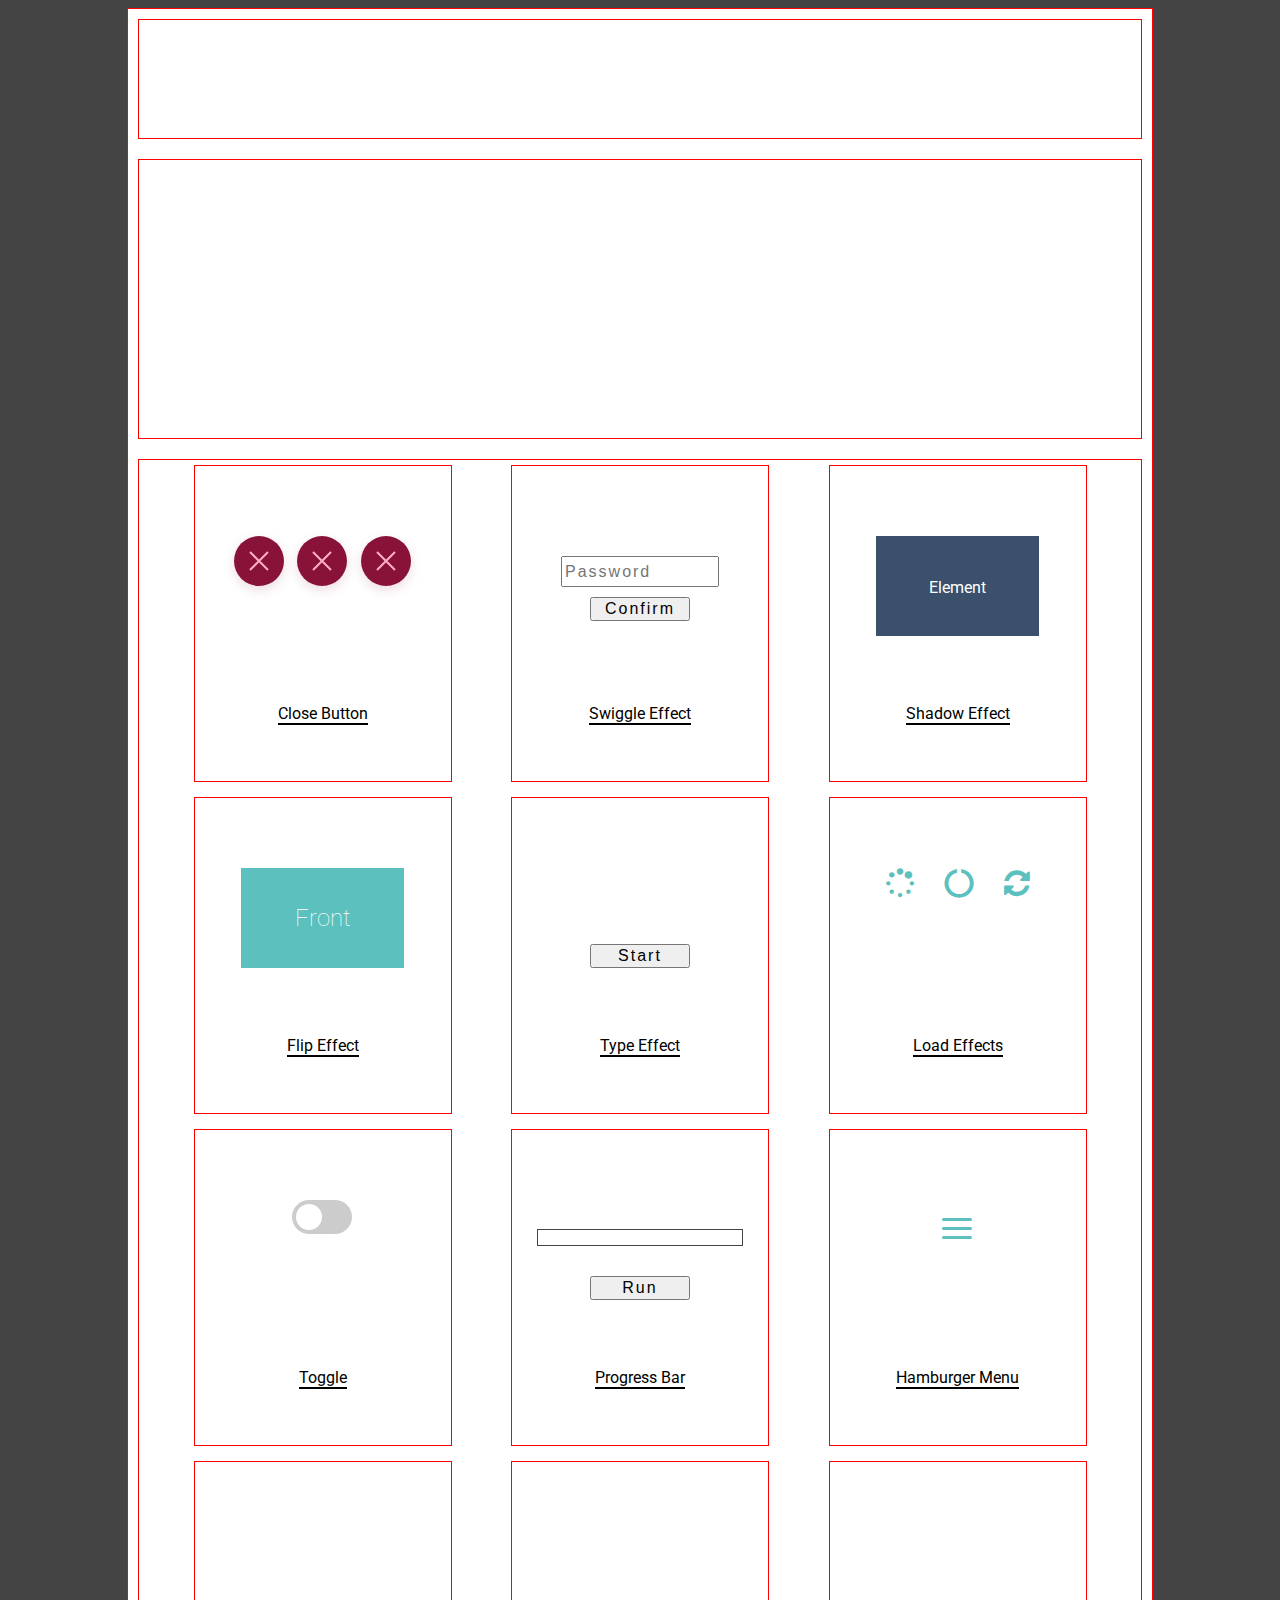
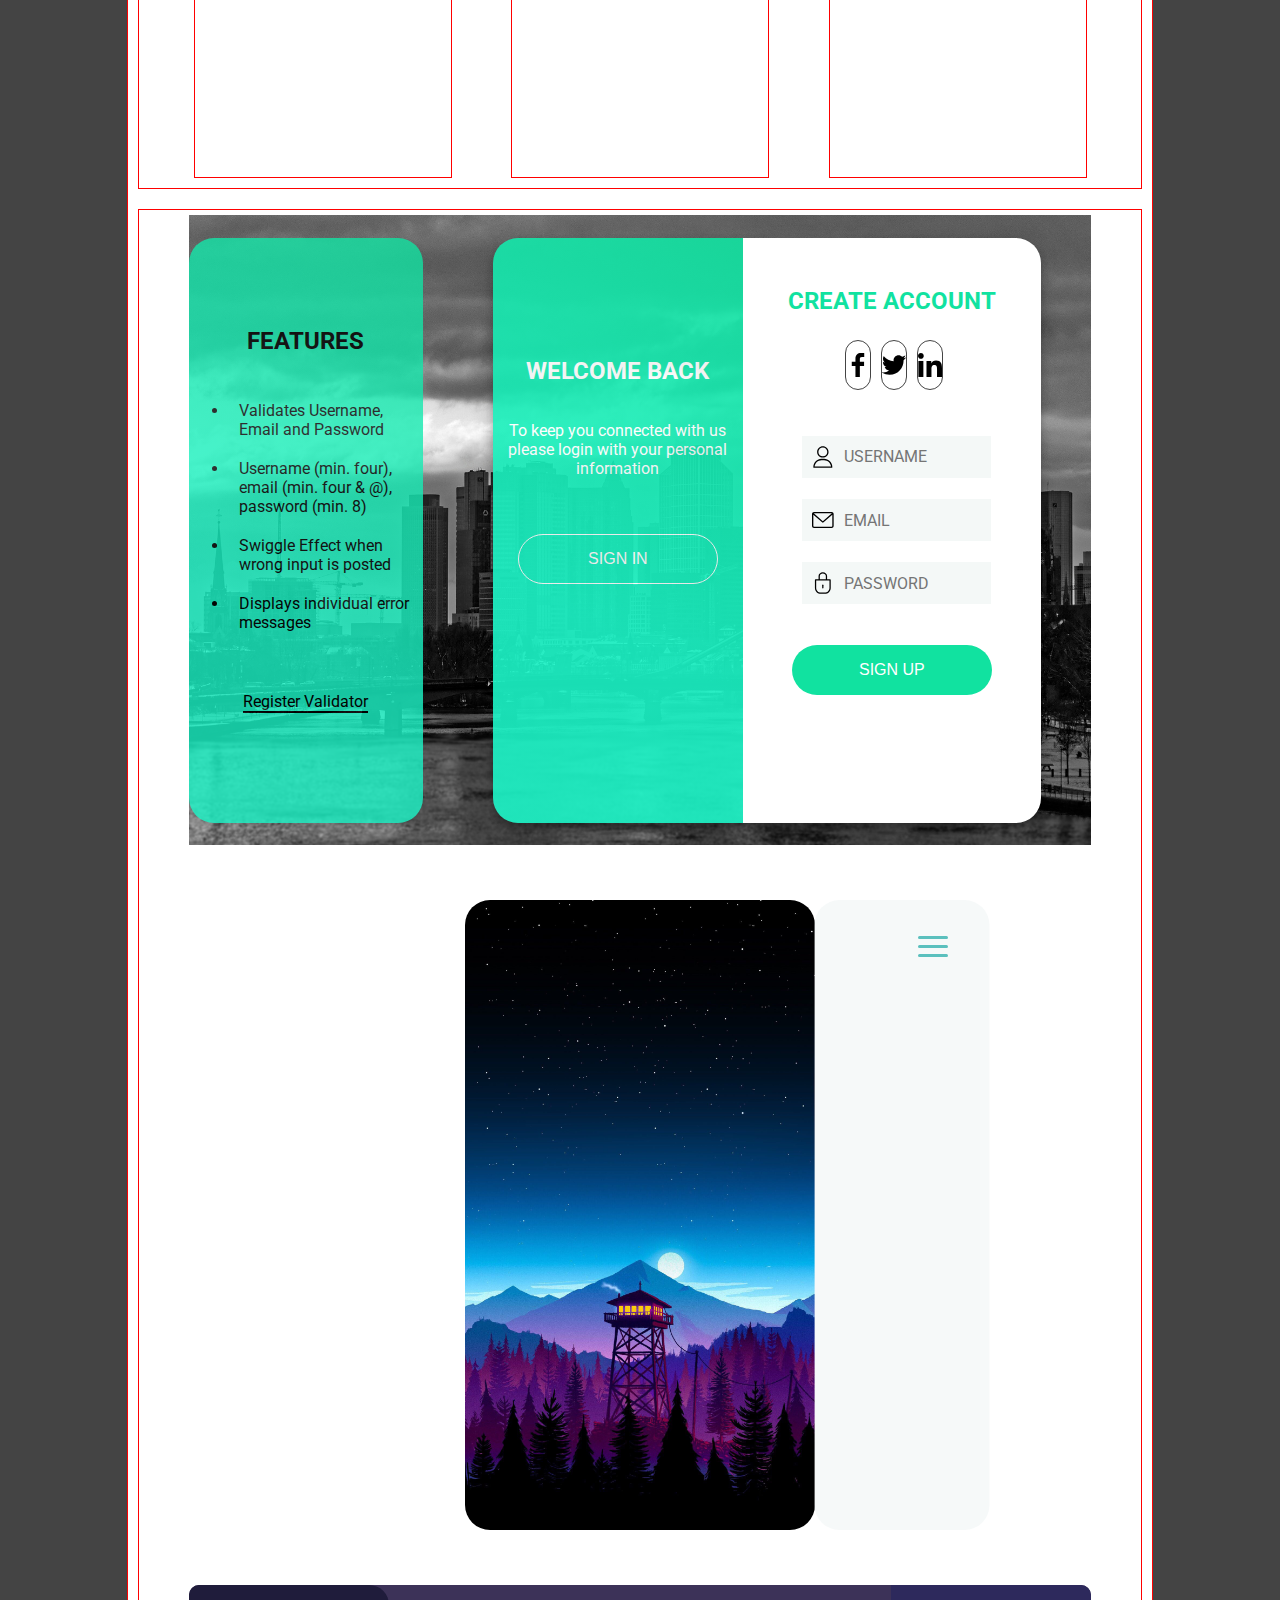
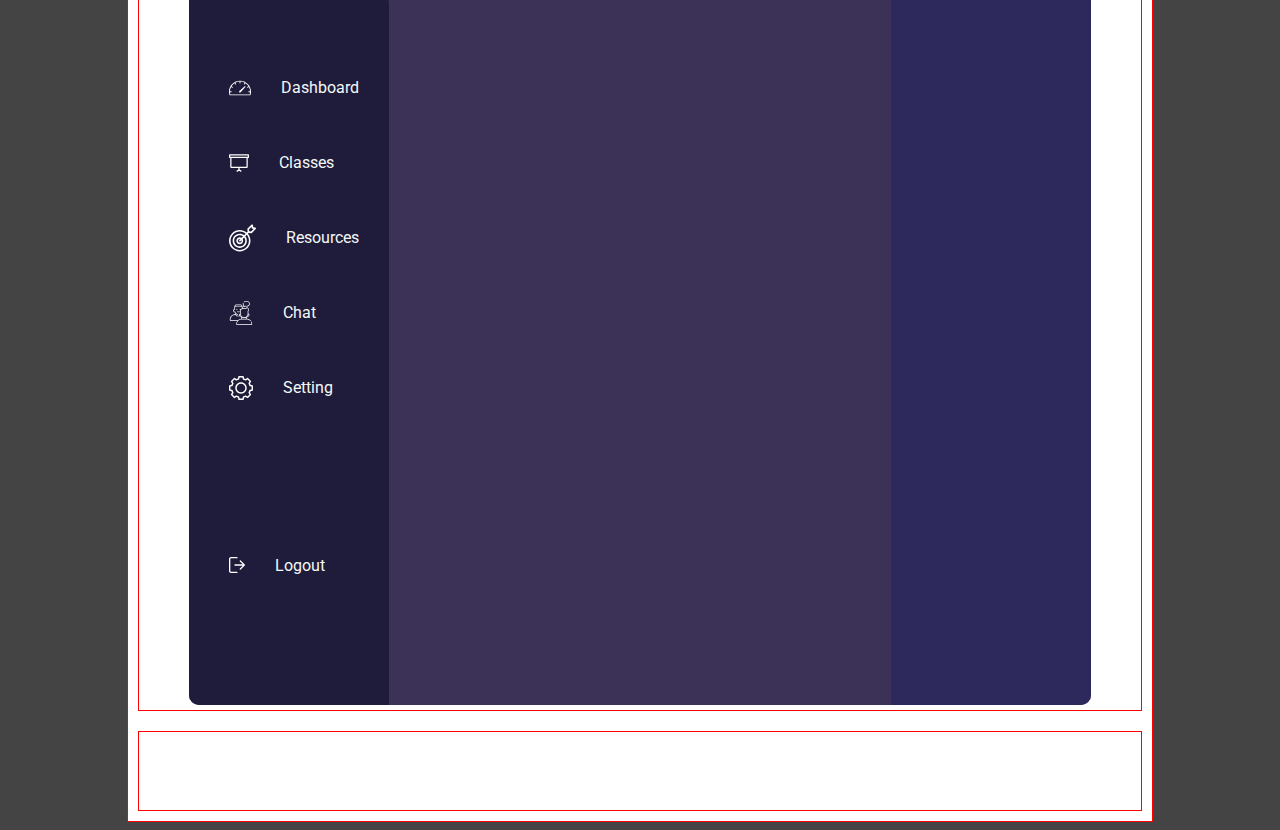
<file: src-css-animations/index.html>
<!DOCTYPE html>
<html lang="en">
<head>
    <meta charset="UTF-8">
    <meta name="viewport" content="width=device-width, initial-scale=1.0">
    <link href="https://fonts.googleapis.com/css2?family=Roboto:wght@400;700&display=swap" rel="stylesheet">
    <link rel="stylesheet" href="https://cdnjs.cloudflare.com/ajax/libs/font-awesome/4.7.0/css/font-awesome.min.css" SameSite = "None && Secure">
    <link rel = "stylesheet" href = "style.css">
    <title>Document</title>
</head>
<body>
    <main class = "main__container">
        <header class = "header__container">
            <nav class = "">
                <ul>

                </ul>
            </nav>
        </header>
        <section class = "teaser__container">

        </section>
        <section class = "css__container">
            <div class = "animation__box">
                <div class = "placeholder__box"></div>
                <div class = "animation">
                    <div class = "close__button">
                        <svg width = "20" height = "20" viewBox = "0 0 20 20" fill = "none" xmlns = "http://www.w3.org/2000/svg">
                            <path d = "M1 1L10 10M19 19L10 10M10 10L19 1M10 10L1 19" stroke = "#FFAEC8" stroke-width = "2" />
                        </svg>
                    </div>
                    <div class = "close__button close__button__linear">
                        <svg width = "20" height = "20" viewBox = "0 0 20 20" fill = "none" xmlns = "http://www.w3.org/2000/svg">
                            <path d = "M1 1L10 10M19 19L10 10M10 10L19 1M10 10L1 19" stroke = "#FFAEC8" stroke-width = "2" />
                        </svg>
                    </div>
                    <div class = "close__button close__button__fast">
                        <svg width = "20" height = "20" viewBox = "0 0 20 20" fill = "none" xmlns = "http://www.w3.org/2000/svg">
                            <path d = "M1 1L10 10M19 19L10 10M10 10L19 1M10 10L1 19" stroke = "#FFAEC8" stroke-width = "2" />
                        </svg>
                    </div>
                </div>
                <div class = "description__box">
                    <p class = "description__heading">Close Button</p>
                </div>
            </div>
            <div class = "animation__box">
                <div class = "placeholder__box"></div>
                <div class = "animation">
                    <div class = "swiggle__wrapper">
                        <input placeholder = "Password" type = "password" id = "input__field" />
                        <button id = "confirm__button">Confirm</button>
                    </div>
                </div>
                <div class = "description__box">
                    <p class = "description__heading">Swiggle Effect</p>
                </div>
            </div>
            <div class = "animation__box">
                <div class = "placeholder__box"></div>
                <div class = "animation">
                    <div class = "shadow__element">
                        <p id = "shadow__text">Element</p>
                    </div>
                </div>
                <div class = "description__box">
                    <p class = "description__heading">Shadow Effect</p>
                </div>
            </div>
            <div class = "animation__box">
                <div class = "placeholder__box"></div>
                <div class = "animation">
                    <div class = "flashcard">
                        <div class = "flashface flashface__front">
                            <span id = "flashface__front__info">Front</span>
                        </div>
                        <div class = "flashface flashface__back">
                            <span id = "flashface__back__info">Back</span>
                        </div>
                    </div>
                </div>
                <div class = "description__box">
                    <p class = "description__heading">Flip Effect</p>
                </div>
            </div>
            <div class = "animation__box">
                <div class = "placeholder__box"></div>
                <div class = "animation">
                    <div class = "type__wrapper">
                        <p id = "type__effect"> </p>
                        <button id = "type__start">Start</button>
                    </div>
                </div>
                <div class = "description__box">
                    <p class = "description__heading">Type Effect</p>
                </div>
            </div>
            <div class = "animation__box">
                <div class = "placeholder__box"></div>
                <div class = "animation">
                    <i class="fa fa-spinner fa-spin" style = "color:#5BC0BE; font-size: 30px;"></i>
                    <i class="fa fa-circle-o-notch fa-spin" style = "color:#5BC0BE; font-size: 30px;"></i>
                    <i class="fa fa-refresh fa-spin" style = "color:#5BC0BE; font-size: 30px;"></i>
                </div>
                <div class = "description__box">
                    <p class = "description__heading">Load Effects</p>
                </div>
            </div>
            <div class = "animation__box">
                <div class = "placeholder__box"></div>
                <div class = "animation">
                    <label class="switch">
                        <input type="checkbox">
                        <span class="slider round"></span>
                    </label>
                </div>
                <div class = "description__box">
                    <p class = "description__heading">Toggle</p>
                </div>
            </div>
            <div class = "animation__box">
                <div class = "placeholder__box"></div>
                <div class = "animation">
                    <div class = "progress__wrapper">
                        <div id = 'progress__bar'>
                            <div id = 'progress'></div>
                        </div>
                        <button id = "progress__button">Run</button>
                    </div>
                </div>
                <div class = "description__box">
                    <p class = "description__heading">Progress Bar</p>
                </div>
            </div>
            <div class = "animation__box">
                <div class = "placeholder__box"></div>
                <div class = "animation">
                    <div class = "hamburger__menu">
                        <div class = "hamburger__part"></div>
                        <div class = "hamburger__part"></div>
                        <div class = "hamburger__part"></div>
                    </div>
                </div>
                <div class = "description__box">
                    <p class = "description__heading">Hamburger Menu</p>
                </div>
            </div>
            <div class = "animation__box">

            </div>
            <div class = "animation__box">
                
            </div>
            <div class = "animation__box">
                
            </div>
        </section>
        <section class = "js__container">
            <div class = "validator__box">
                <div class = "validator__description__box">
                    <div class = "placeholder__box"></div>
                    <h2>FEATURES</h2>
                    <ul class = "description__content">
                        <li>Validates Username, Email and Password</li>
                        <li>Username (min. four), email (min. four & @), password (min. 8)</li>
                        <li>Swiggle Effect when wrong input is posted</li>
                        <li>Displays individual error messages</li>
                    </ul>
                    <div class = "description__box">
                        <p class = "description__heading">Register Validator</p>
                    </div>
                </div>
                <div class = "login__form">
                    <div class = "login__box">
                        <div class = "placeholder__login"></div>
                        <h2 style = "color: #fff">WELCOME BACK</h2>
                        <p id = "text__login">To keep you connected with us please login with your personal information</p>
                        <button id = "loginButton">SIGN IN</button>
                    </div>
                    <div class = "register__box">
                        <div class = "placeholder__register "></div>
                        <h2 style = "color: #11e2a0">CREATE ACCOUNT</h2>
                        <div class = "social__box">
                            <div class = "social__icon__box">
                                <svg version="1.1" id="Capa_1" xmlns="http://www.w3.org/2000/svg" xmlns:xlink="http://www.w3.org/1999/xlink" x="0px" y="0px"
	                            width="24px" height="24px" viewBox="0 0 96.227 96.227" style="enable-background:new 0 0 96.227 96.227;"
	                            xml:space="preserve">
                                    <g>
                                        <path d="M73.099,15.973l-9.058,0.004c-7.102,0-8.477,3.375-8.477,8.328v10.921h16.938l-0.006,17.106H55.564v43.895H37.897V52.332
                                            h-14.77V35.226h14.77V22.612C37.897,7.972,46.84,0,59.9,0L73.1,0.021L73.099,15.973L73.099,15.973z"/>
                                    </g>
                                </svg>
                            </div>
                            <div class = "social__icon__box">
                                <svg version="1.1" id="Capa_1" xmlns="http://www.w3.org/2000/svg" xmlns:xlink="http://www.w3.org/1999/xlink" x="0px" y="0px"
	                            width="24px" height="24px" viewBox="0 0 97.637 97.637" style="enable-background:new 0 0 97.637 97.637;"
	                            xml:space="preserve">
                                    <g>
                                        <path d="M97.523,18.526c-0.14-0.165-0.371-0.221-0.568-0.131c-2.919,1.295-5.99,2.226-9.153,2.776
                                            c3.358-2.526,5.86-6.024,7.143-10.035c0.062-0.192-0.002-0.402-0.159-0.527c-0.158-0.125-0.377-0.141-0.55-0.038
                                            c-3.782,2.243-7.878,3.824-12.18,4.701c-3.812-3.956-9.135-6.219-14.644-6.219c-11.204,0-20.318,9.114-20.318,20.317
                                            c0,1.355,0.131,2.697,0.391,4c-15.518-0.958-30.028-8.408-39.894-20.509c-0.101-0.124-0.254-0.193-0.414-0.177
                                            c-0.159,0.012-0.301,0.102-0.381,0.239c-1.8,3.088-2.751,6.621-2.751,10.215c0,6.229,2.83,12.053,7.649,15.896
                                            c-2.481-0.298-4.904-1.079-7.089-2.292c-0.147-0.083-0.33-0.082-0.477,0.003c-0.147,0.084-0.24,0.24-0.244,0.41l-0.002,0.26
                                            c0,8.946,5.895,16.801,14.282,19.409c-2.209,0.356-4.501,0.332-6.754-0.098c-0.166-0.031-0.34,0.026-0.454,0.154
                                            c-0.113,0.128-0.151,0.307-0.099,0.469c2.515,7.85,9.503,13.355,17.637,14.041c-6.785,4.971-14.805,7.59-23.279,7.59
                                            c-1.561,0-3.133-0.093-4.673-0.274c-0.22-0.025-0.438,0.106-0.514,0.317c-0.076,0.213,0.005,0.451,0.195,0.572
                                            c9.17,5.881,19.773,8.988,30.664,8.988c35.625,0,56.913-28.938,56.913-56.914c0-0.779-0.015-1.554-0.046-2.327
                                            c3.843-2.811,7.142-6.252,9.802-10.235C97.675,18.929,97.662,18.692,97.523,18.526z"/>
                                    </g>
                                </svg>
                            </div>
                            <div class = "social__icon__box">
                                <svg version="1.1" id="Capa_1" xmlns="http://www.w3.org/2000/svg" xmlns:xlink="http://www.w3.org/1999/xlink" x="0px" y="0px"
	                            width="24px" height="24px" viewBox="0 0 93.06 93.06" style="enable-background:new 0 0 93.06 93.06;" xml:space="preserve">
                                    <g>
                                        <g>
                                            <path d="M11.185,0.08C5.004,0.08,0.001,5.092,0,11.259c0,6.173,5.003,11.184,11.186,11.184c6.166,0,11.176-5.011,11.176-11.184
                                                C22.362,5.091,17.351,0.08,11.185,0.08z"/>
                                            <rect x="1.538" y="30.926" width="19.287" height="62.054"/>
                                            <path d="M69.925,29.383c-9.382,0-15.673,5.144-18.248,10.022h-0.258v-8.479H32.921H32.92v62.053h19.27V62.281
                                                c0-8.093,1.541-15.932,11.575-15.932c9.89,0,10.022,9.256,10.022,16.451v30.178H93.06V58.942
                                                C93.06,42.235,89.455,29.383,69.925,29.383z"/>
                                        </g>
                                    </g>
                                </svg>
                            </div>
                        </div>
                        <div class = "form__wrapper">
                            <div class = "input__icon__username">
                                <svg version="1.1" id="Layer_1" xmlns="http://www.w3.org/2000/svg" xmlns:xlink="http://www.w3.org/1999/xlink" x="0px" y="0px"
	                        viewBox="0 0 512 512" style="enable-background:new 0 0 512 512;" xml:space="preserve" width="24" height="24">
                                <g>
                                    <g>
                                        <path d="M256,0c-74.439,0-135,60.561-135,135s60.561,135,135,135s135-60.561,135-135S330.439,0,256,0z M256,240
                                            c-57.897,0-105-47.103-105-105c0-57.897,47.103-105,105-105c57.897,0,105,47.103,105,105C361,192.897,313.897,240,256,240z"/>
                                    </g>
                                </g>
                                <g>
                                    <g>
                                        <path d="M423.966,358.195C387.006,320.667,338.009,300,286,300h-60c-52.008,0-101.006,20.667-137.966,58.195
                                            C51.255,395.539,31,444.833,31,497c0,8.284,6.716,15,15,15h420c8.284,0,15-6.716,15-15
                                            C481,444.833,460.745,395.539,423.966,358.195z M61.66,482c7.515-85.086,78.351-152,164.34-152h60
                                            c85.989,0,156.825,66.914,164.34,152H61.66z"/>
                                    </g>
                                </g>
                            </svg>
                            <input class = "input__style" type = "text" id = "username" placeholder = "USERNAME">
                            </div>
                            <p class = "errormessage" id = "errormessage__username"></p>
                            <div class = "input__icon__email">
                                <svg id="Capa_1" enable-background="new 0 0 479.058 479.058" height="24" viewBox="0 0 479.058 479.058" width="24" xmlns="http://www.w3.org/2000/svg"><path d="m434.146 59.882h-389.234c-24.766 0-44.912 20.146-44.912 44.912v269.47c0 24.766 20.146 44.912 44.912 44.912h389.234c24.766 0 44.912-20.146 44.912-44.912v-269.47c0-24.766-20.146-44.912-44.912-44.912zm0 29.941c2.034 0 3.969.422 5.738 1.159l-200.355 173.649-200.356-173.649c1.769-.736 3.704-1.159 5.738-1.159zm0 299.411h-389.234c-8.26 0-14.971-6.71-14.971-14.971v-251.648l199.778 173.141c2.822 2.441 6.316 3.655 9.81 3.655s6.988-1.213 9.81-3.655l199.778-173.141v251.649c-.001 8.26-6.711 14.97-14.971 14.97z"/></svg>
                                <input class = "input__style" type = "text" id = "email" placeholder="EMAIL"> 
                            </div>
                            <p class = "errormessage" id = "errormessage__email"></p>
                            <div class = "input__icon__password">
                                <svg height="24" viewBox="-69 0 512 512" width="24" xmlns="http://www.w3.org/2000/svg"><path d="m186.914062 384.335938c8.285157 0 15-6.71875 15-15v-62.136719c0-8.285157-6.714843-15-15-15-8.28125 0-15 6.714843-15 15v62.136719c0 8.28125 6.71875 15 15 15zm0 0"/><path d="m358.828125 164.53125h-70.992187v-73.070312c0-50.433594-45.273438-91.460938-100.921876-91.460938-55.644531 0-100.917968 41.027344-100.917968 91.460938v73.070312h-70.996094c-8.285156 0-15 6.71875-15 15v191.832031c0 77.546875 63.089844 140.636719 140.636719 140.636719h92.558593c77.546876 0 140.636719-63.089844 140.636719-140.636719v-191.832031c-.003906-8.28125-6.71875-15-15.003906-15zm-242.832031-73.070312c0-33.890626 31.8125-61.460938 70.917968-61.460938 39.105469 0 70.921876 27.570312 70.921876 61.460938v73.070312h-141.839844zm227.832031 279.902343c0 61.003907-49.628906 110.636719-110.636719 110.636719h-92.554687c-61.003907 0-110.636719-49.632812-110.636719-110.636719v-176.832031h313.828125zm0 0"/></svg>
                                <input class = "input__style" type = "password" id = "password" placeholder="PASSWORD">
                            </div>
                            <p class = "errormessage" id = "errormessage__password"></p>    
                        </div>
                        <button id = "registerButton">
                            SIGN UP
                        </button>
                    </div>
                </div>
            </div>
            <div class = "javascript__box">
                <div class = "mobile__container">
                    <div class = "hamburger__mobile__menu">
                        <div class = "hamburger__part"></div>
                        <div class = "hamburger__part"></div>
                        <div class = "hamburger__part"></div>
                    </div>
                    <nav class = "navigation">
                        <ul class = "navlinks">
                            <li>Home</li>
                            <li>Explore</li>
                            <li>Category</li>
                            <li>Category</li>
                            <li>More</li>
                            <li>About</li>
                        </ul>
                    </nav>
                </div>
            </div>
            <div class = "javascript__box">
                <div class = "pagetabs__container">
                    <nav class = "nav__sidebar">
                        <ul class = "nav__list">
                            <div class = "list__wrapper">
                                <svg version="1.1" id="dashboard__svg" xmlns="http://www.w3.org/2000/svg" xmlns:xlink="http://www.w3.org/1999/xlink" width="64" height="64"
                                viewBox="0 0 512 512" style="enable-background:new 0 0 512 512;" xml:space="preserve" fill = "#fff">
                                    <g>
                                        <g>
                                            <g>
                                                <path d="M366.292,215.99L241.417,325.781c-0.167,0.146-0.333,0.292-0.479,0.448c-4.042,4.021-6.271,9.385-6.271,15.104
                                                    c0,11.76,9.563,21.333,21.333,21.333c5.667,0,11.021-2.208,15.563-6.75l109.792-124.875c3.708-4.219,3.5-10.604-0.479-14.583
                                                    C376.896,212.49,370.542,212.281,366.292,215.99z"/>
                                                <path d="M256,85.333c-141.167,0-256,114.844-256,256c0,26.479,4.104,52.688,12.167,77.917c1.417,4.417,5.521,7.417,10.167,7.417
                                                    h467.333c4.646,0,8.75-3,10.167-7.417C507.896,394.021,512,367.813,512,341.333C512,200.177,397.167,85.333,256,85.333z
                                                        M458.667,352h31.26c-0.824,18.04-3.237,35.947-8.177,53.333H30.25c-4.94-17.387-7.353-35.293-8.177-53.333h31.26
                                                    C59.229,352,64,347.229,64,341.333c0-5.896-4.771-10.667-10.667-10.667h-31.46c1.581-34.919,10.68-67.865,25.948-97.208
                                                    l27.324,15.781c1.688,0.969,3.521,1.427,5.333,1.427c3.667,0,7.271-1.906,9.229-5.333c2.958-5.104,1.208-11.625-3.896-14.573
                                                    l-27.263-15.746c18.323-28.539,42.602-52.816,71.142-71.138l15.746,27.28c1.958,3.417,5.563,5.333,9.229,5.333
                                                    c1.813,0,3.646-0.458,5.333-1.427c5.104-2.948,6.854-9.469,3.896-14.573l-15.777-27.332c29.345-15.27,62.293-24.37,97.215-25.951
                                                    v31.46c0,5.896,4.771,10.667,10.667,10.667s10.667-4.771,10.667-10.667v-31.46c34.922,1.581,67.87,10.681,97.215,25.951
                                                    l-15.777,27.332c-2.958,5.104-1.208,11.625,3.896,14.573c1.688,0.969,3.521,1.427,5.333,1.427c3.667,0,7.271-1.917,9.229-5.333
                                                    l15.746-27.28c28.54,18.322,52.819,42.599,71.142,71.138l-27.263,15.746c-5.104,2.948-6.854,9.469-3.896,14.573
                                                    c1.958,3.427,5.563,5.333,9.229,5.333c1.812,0,3.646-0.458,5.333-1.427l27.324-15.781c15.268,29.344,24.367,62.289,25.948,97.208
                                                    h-31.46c-5.896,0-10.667,4.771-10.667,10.667C448,347.229,452.771,352,458.667,352z"/>
                                            </g>
                                        </g>
                                    </g>
                                </svg>
                                <li id = "dashboard">Dashboard</li>
                            </div>
                            <div class = "list__wrapper">
                                <svg version="1.1" id="classes_svg" xmlns="http://www.w3.org/2000/svg" xmlns:xlink="http://www.w3.org/1999/xlink" width="20" height="20"
                                    viewBox="0 0 512 512" style="enable-background:new 0 0 512 512;" xml:space="preserve" fill="#fff">
                                <g>
                                    <g>
                                        <path d="M496,32H16C7.168,32,0,39.136,0,48v64c0,8.832,7.168,16,16,16h16v224c0,17.632,14.368,32,32,32h176v39.424l-40.864,27.264
                                            c-7.36,4.896-9.344,14.816-4.448,22.176c4.864,7.328,14.784,9.312,22.176,4.448L256,451.232l39.136,26.08
                                            c2.72,1.792,5.792,2.688,8.864,2.688c5.184,0,10.24-2.496,13.344-7.136c4.896-7.36,2.912-17.28-4.448-22.176L272,423.424V384h176
                                            c17.632,0,32-14.368,32-32V128h16c8.832,0,16-7.168,16-16V48C512,39.136,504.832,32,496,32z M448,352H64V128h384V352z M480,96H32
                                            V64h448V96z"/>
                                    </g>
                                </g>
                                </svg>
                                <li id = "classes">Classes</li>
                            </div>
                            <div class = "list__wrapper">
                                <svg id = "resources__svg" height="64" fill = "#fff" viewBox="0 0 512 512.00036" width="64" xmlns="http://www.w3.org/2000/svg"><path d="m511 68.359375c-2.246094-6.449219-7.855469-10.945313-14.644531-11.730469l-36.746094-4.238281-4.242187-36.742187c-.78125-6.789063-5.273438-12.402344-11.726563-14.648438-6.449219-2.25-13.457031-.644531-18.289063 4.1875l-72.636718 72.636719c-3.832032 3.832031-5.675782 9.117187-5.054688 14.503906l5.253906 45.539063-16.179687 16.183593c-79.957031-69.058593-201.277344-65.652343-277.152344 10.222657-79.441406 79.441406-79.441406 208.703124 0 288.144531 79.441407 79.441406 208.703125 79.441406 288.144531 0 75.875-75.875 79.28125-197.195313 10.222657-277.148438l16.183593-16.183593 45.539063 5.253906c5.382813.621094 10.671875-1.21875 14.503906-5.054688l72.636719-72.636718c4.832031-4.832032 6.433594-11.839844 4.1875-18.289063zm-184.492188 362.84375c-67.742187 67.742187-177.96875 67.742187-245.710937 0-67.742187-67.746094-67.742187-177.96875 0-245.714844 64.171875-64.167969 166.460937-67.550781 234.652344-10.152343l-27.433594 27.433593c-53.011719-42.421875-130.8125-39.078125-179.914063 10.023438-52.6875 52.6875-52.6875 138.417969 0 191.105469s138.417969 52.6875 191.105469 0c49.101563-49.101563 52.445313-126.902344 10.023438-179.914063l27.433593-27.433594c57.398438 68.191407 54.015626 170.480469-10.15625 234.652344zm-130.777343-114.933594c5.859375 5.859375 15.359375 5.859375 21.21875 0l19.945312-19.949219c4.476563 12.464844 1.730469 26.960938-8.238281 36.929688-13.757812 13.761719-36.148438 13.761719-49.90625 0-13.761719-13.757812-13.761719-36.144531 0-49.90625 9.964844-9.96875 24.464844-12.714844 36.925781-8.238281l-19.945312 19.949219c-5.859375 5.855468-5.859375 15.355468 0 21.214843zm42.300781-63.519531c-25.167969-15.554688-58.691406-12.429688-80.5 9.378906-25.457031 25.457032-25.457031 66.882813 0 92.339844s66.882812 25.460938 92.339844 0c21.808594-21.808594 24.933594-55.332031 9.378906-80.5l28.59375-28.597656c30.816406 41.148437 27.535156 99.921875-9.855469 137.3125-40.988281 40.988281-107.683593 40.988281-148.671875 0-40.988281-40.988282-40.988281-107.683594 0-148.671875 37.386719-37.390625 96.164063-40.675781 137.308594-9.855469zm179.148438-118.902344-34.988282-4.039062-4.039062-34.988282 50.339844-50.339843 2.539062 21.980469c.882812 7.652343 6.84375 13.621093 14.507812 14.511718l21.980469 2.535156zm0 0"/></svg>
                                <li id = "resources">Resources</li>
                            </div>
                            <div class = "list__wrapper">
                                <svg id="chat__svg" fill = "#fff" enable-background="new 0 0 512 512" height="24" viewBox="0 0 512 512" width="24" xmlns="http://www.w3.org/2000/svg"><path d="m483.472 442.814c-1.794-3.728-6.273-5.295-9.998-3.499-3.727 1.794-5.294 6.27-3.499 9.997 6.499 13.498 9.795 28.001 9.795 43.106v2.548c0 1.133-.922 2.054-2.054 2.054h-306.656c-1.133 0-2.054-.921-2.054-2.054v-2.548c0-54.867 44.637-99.505 99.505-99.505h111.755c27.689 0 53.404 11.099 72.407 31.253 2.839 3.01 7.579 3.149 10.588.311s3.149-7.578.311-10.588c-20.43-21.666-47.602-34.232-77.069-35.788v-37.649c2.462-2.356 4.8-4.84 6.969-7.472 2.654 1.312 5.612 2.113 8.873 2.353.537.039 1.074.059 1.61.059 8.166 0 16.118-4.571 22.551-13.011 5.701-7.481 9.505-17.362 10.172-26.431 1.198-16.261-7.949-28.067-23.658-31.272v-38.155c0-5.893 1.439-11.942 4.163-17.493 3.546-7.228 5.344-14.995 5.344-23.087.001-24.196-16.323-45.152-39.697-50.961-4.593-1.14-9.43 1.118-11.497 5.381-4.723 9.758-14.384 15.819-25.213 15.819h-55.463c-.176 0-.348.012-.524.013v-29.975c0-35.659-29.011-64.67-64.67-64.67h-47.089c-35.659 0-64.67 29.011-64.67 64.67v44.263c-16.396 2.862-26.005 14.845-24.779 31.489 1.343 18.238 14.316 37.632 30.457 39.322 4.411 11.705 11.184 22.148 19.719 30.804v10.41h-10.986c-61.131 0-110.864 49.733-110.864 110.864v16.438c0 9.215 7.496 16.711 16.711 16.711h140.983c-13.171 18.646-20.919 41.383-20.919 65.896v2.548c0 9.393 7.641 17.034 17.034 17.034h306.655c9.393 0 17.034-7.641 17.034-17.034v-2.548c0-17.372-3.794-34.062-11.277-49.603zm-249.288-129.513c-3.952-5.186-6.691-12.255-7.147-18.451-.59-8.011 2.73-13.062 9.871-15.077.205 14.561 4.049 28.254 10.678 40.207-.679.21-1.42.352-2.255.414-3.401.242-7.57-2.401-11.147-7.093zm137.338 64.632h-94.268v-26.689c13.161 8.238 28.697 13.02 45.336 13.02h4.716c16.166 0 31.298-4.503 44.216-12.314zm50.217-83.083c-.456 6.195-3.195 13.265-7.147 18.45-3.575 4.691-7.754 7.344-11.147 7.092-.467-.034-.881-.097-1.273-.171 6.656-11.911 10.543-25.561 10.808-40.086 6.365 2.217 9.317 7.137 8.759 14.715zm-75.618-123.689c14.954 0 28.923-7.951 36.667-20.564 14.75 5.266 24.761 19.308 24.76 35.345 0 5.785-1.282 11.333-3.813 16.489-3.726 7.593-5.695 15.924-5.695 24.092v52.029c0 39.002-31.73 70.733-70.733 70.733h-4.716c-39.003 0-70.733-31.731-70.733-70.733v-68.589c0-21.394 17.406-38.801 38.8-38.802zm-167.746-94.631h47.089c20.962 0 38.92 13.054 46.208 31.454-6.456-4.258-14.178-6.745-22.473-6.745h-94.559c-8.295 0-16.017 2.487-22.473 6.745 7.288-18.401 25.246-31.454 46.208-31.454zm5.892 220.035c.503.102 1.005.152 1.499.152 3.488 0 6.61-2.449 7.332-6 .824-4.054-1.794-8.008-5.848-8.832-26.342-5.354-47.571-24.68-55.401-50.435-1.105-3.635-4.757-5.865-8.497-5.192-.435.079-.826.13-1.194.157-7.772.599-17.355-12.796-18.294-25.543-.722-9.804 4.404-15.179 15.233-15.977.528-.039 1.045-.04 1.58-.003 2.068.147 4.109-.58 5.627-1.996 1.518-1.417 2.38-3.399 2.38-5.476v-11.177-24.071c0-14.312 11.644-25.955 25.955-25.955h94.558c14.312 0 25.955 11.644 25.955 25.955v16.296c-10.937 3.3-20.41 9.993-27.199 18.854.004-.127.019-.251.019-.379 0-6.115-4.957-11.073-11.073-11.073-6.115 0-11.073 4.957-11.073 11.073 0 6.115 4.957 11.073 11.073 11.073 1.913 0 3.713-.485 5.283-1.34-3.4 7.05-5.307 14.95-5.307 23.286v54.507c-16.393 2.864-26.005 14.838-24.78 31.481.394 5.347 1.884 10.973 4.204 16.226h-38.083c-13.309 0-24.138-10.828-24.138-24.138v-3.762c9.064 5.843 19.259 10.068 30.189 12.289zm1.941 114.977h-152.246c-.954 0-1.731-.777-1.731-1.731v-16.438c0-52.871 43.013-95.884 95.884-95.884h12.147c4.239 17.018 19.646 29.668 37.957 29.668h45.993c.736 0 1.477-.029 2.216-.07 5.561 5.413 11.908 8.305 18.392 8.305.536 0 1.073-.02 1.611-.059 3.568-.263 6.819-1.196 9.676-2.758 1.936 2.377 3.992 4.652 6.167 6.808v38.722c-29.16 1.573-55.454 14.107-74.824 33.548-.405-.068-.818-.111-1.242-.111z"/><circle cx="166.937" cy="176.944" r="11.073"/><path d="m226.229 229.635c2.42-3.355 1.66-8.037-1.695-10.456-3.356-2.42-8.037-1.661-10.456 1.695-2.816 3.905-7.361 6.237-12.159 6.237s-9.343-2.331-12.158-6.237c-2.419-3.356-7.099-4.114-10.456-1.696-3.356 2.419-4.115 7.1-1.696 10.456 5.623 7.8 14.711 12.457 24.31 12.457 9.599.001 18.686-4.655 24.31-12.456z"/><path d="m303.65 120.286c-.596 3.981 1.08 7.891 4.373 10.205 1.823 1.28 3.936 1.929 6.062 1.929 1.716 0 3.438-.423 5.02-1.276l25.167-13.576c7.722 1.609 16.207 2.424 25.272 2.424 21.362 0 39.424-4.596 52.232-13.291 15.162-10.292 23.176-26.313 23.176-46.328 0-37.804-28.19-60.373-75.409-60.373-19.643 0-36.693 4.069-49.309 11.767-3.531 2.154-4.647 6.764-2.493 10.295 2.155 3.532 6.764 4.647 10.295 2.493 10.266-6.264 24.619-9.574 41.507-9.574 22.568 0 60.429 5.897 60.429 45.391 0 38.84-37.861 44.639-60.429 44.639-9.014 0-17.298-.891-24.62-2.647-1.793-.431-3.682-.183-5.303.691l-19.845 10.706 2.621-17.471c.356-2.376-.449-4.778-2.164-6.46-7.377-7.23-11.117-17.141-11.117-29.458 0-4.481.495-8.7 1.472-12.54 1.019-4.009-1.403-8.085-5.413-9.105-4.003-1.02-8.086 1.403-9.105 5.413-1.283 5.046-1.934 10.508-1.934 16.233 0 14.99 4.339 27.517 12.907 37.298z"/></svg>
                                <li id = "chat">Chat</li>
                            </div>
                            <div class = "list__wrapper">
                                <svg id = "settings__svg" height="24" fill = "#fff" viewBox="0 0 512 512" width="24" xmlns="http://www.w3.org/2000/svg"><path d="m256 133.609375c-67.484375 0-122.390625 54.90625-122.390625 122.390625s54.90625 122.390625 122.390625 122.390625 122.390625-54.90625 122.390625-122.390625-54.90625-122.390625-122.390625-122.390625zm0 214.183594c-50.613281 0-91.792969-41.179688-91.792969-91.792969s41.179688-91.792969 91.792969-91.792969 91.792969 41.179688 91.792969 91.792969-41.179688 91.792969-91.792969 91.792969zm0 0"/><path d="m499.953125 197.703125-39.351563-8.554687c-3.421874-10.476563-7.660156-20.695313-12.664062-30.539063l21.785156-33.886719c3.890625-6.054687 3.035156-14.003906-2.050781-19.089844l-61.304687-61.304687c-5.085938-5.085937-13.035157-5.941406-19.089844-2.050781l-33.886719 21.785156c-9.84375-5.003906-20.0625-9.242188-30.539063-12.664062l-8.554687-39.351563c-1.527344-7.03125-7.753906-12.046875-14.949219-12.046875h-86.695312c-7.195313 0-13.421875 5.015625-14.949219 12.046875l-8.554687 39.351563c-10.476563 3.421874-20.695313 7.660156-30.539063 12.664062l-33.886719-21.785156c-6.054687-3.890625-14.003906-3.035156-19.089844 2.050781l-61.304687 61.304687c-5.085937 5.085938-5.941406 13.035157-2.050781 19.089844l21.785156 33.886719c-5.003906 9.84375-9.242188 20.0625-12.664062 30.539063l-39.351563 8.554687c-7.03125 1.53125-12.046875 7.753906-12.046875 14.949219v86.695312c0 7.195313 5.015625 13.417969 12.046875 14.949219l39.351563 8.554687c3.421874 10.476563 7.660156 20.695313 12.664062 30.539063l-21.785156 33.886719c-3.890625 6.054687-3.035156 14.003906 2.050781 19.089844l61.304687 61.304687c5.085938 5.085937 13.035157 5.941406 19.089844 2.050781l33.886719-21.785156c9.84375 5.003906 20.0625 9.242188 30.539063 12.664062l8.554687 39.351563c1.527344 7.03125 7.753906 12.046875 14.949219 12.046875h86.695312c7.195313 0 13.421875-5.015625 14.949219-12.046875l8.554687-39.351563c10.476563-3.421874 20.695313-7.660156 30.539063-12.664062l33.886719 21.785156c6.054687 3.890625 14.003906 3.039063 19.089844-2.050781l61.304687-61.304687c5.085937-5.085938 5.941406-13.035157 2.050781-19.089844l-21.785156-33.886719c5.003906-9.84375 9.242188-20.0625 12.664062-30.539063l39.351563-8.554687c7.03125-1.53125 12.046875-7.753906 12.046875-14.949219v-86.695312c0-7.195313-5.015625-13.417969-12.046875-14.949219zm-18.550781 89.3125-36.082032 7.84375c-5.542968 1.207031-9.964843 5.378906-11.488281 10.839844-3.964843 14.222656-9.667969 27.976562-16.949219 40.878906-2.789062 4.941406-2.617187 11.019531.453126 15.792969l19.980468 31.078125-43.863281 43.867187-31.082031-19.980468c-4.773438-3.070313-10.851563-3.242188-15.789063-.453126-12.90625 7.28125-26.660156 12.984376-40.882812 16.949219-5.460938 1.523438-9.632813 5.945313-10.839844 11.488281l-7.84375 36.082032h-62.03125l-7.84375-36.082032c-1.207031-5.542968-5.378906-9.964843-10.839844-11.488281-14.222656-3.964843-27.976562-9.667969-40.878906-16.949219-4.941406-2.789062-11.019531-2.613281-15.792969.453126l-31.078125 19.980468-43.863281-43.867187 19.976562-31.078125c3.070313-4.773438 3.246094-10.851563.457032-15.792969-7.28125-12.902344-12.984375-26.65625-16.953125-40.878906-1.523438-5.460938-5.941407-9.632813-11.484375-10.839844l-36.085938-7.84375v-62.03125l36.082032-7.84375c5.542968-1.207031 9.964843-5.378906 11.488281-10.839844 3.964843-14.222656 9.667969-27.976562 16.949219-40.878906 2.789062-4.941406 2.617187-11.019531-.453126-15.792969l-19.980468-31.078125 43.863281-43.867187 31.082031 19.980468c4.773438 3.070313 10.851563 3.242188 15.789063.453126 12.90625-7.28125 26.660156-12.984376 40.882812-16.949219 5.460938-1.523438 9.632813-5.945313 10.839844-11.488281l7.84375-36.082032h62.03125l7.84375 36.082032c1.207031 5.542968 5.378906 9.964843 10.839844 11.488281 14.222656 3.964843 27.976562 9.667969 40.878906 16.949219 4.941406 2.789062 11.019531 2.613281 15.792969-.453126l31.078125-19.980468 43.863281 43.867187-19.976562 31.078125c-3.070313 4.773438-3.246094 10.851563-.457032 15.792969 7.285156 12.902344 12.984375 26.65625 16.953125 40.878906 1.523438 5.460938 5.941407 9.632813 11.484375 10.839844l36.085938 7.84375zm0 0"/></svg>
                                <li id = "settings">Setting</li>
                            </div>
                            <div class = "list__wrapper__logout">
                                <svg version="1.1" id="logout__svg" xmlns="http://www.w3.org/2000/svg" xmlns:xlink="http://www.w3.org/1999/xlink" width="16" height="16"
                                    viewBox="0 0 512 512" style="enable-background:new 0 0 512 512;" xml:space="preserve" fill = "#fff">
                                <g>
                                    <g>
                                        <path d="M255.15,468.625H63.787c-11.737,0-21.262-9.526-21.262-21.262V64.638c0-11.737,9.526-21.262,21.262-21.262H255.15
                                            c11.758,0,21.262-9.504,21.262-21.262S266.908,0.85,255.15,0.85H63.787C28.619,0.85,0,29.47,0,64.638v382.724
                                            c0,35.168,28.619,63.787,63.787,63.787H255.15c11.758,0,21.262-9.504,21.262-21.262
                                            C276.412,478.129,266.908,468.625,255.15,468.625z"/>
                                    </g>
                                </g>
                                <g>
                                    <g>
                                        <path d="M505.664,240.861L376.388,113.286c-8.335-8.25-21.815-8.143-30.065,0.213s-8.165,21.815,0.213,30.065l92.385,91.173
                                            H191.362c-11.758,0-21.262,9.504-21.262,21.262c0,11.758,9.504,21.263,21.262,21.263h247.559l-92.385,91.173
                                            c-8.377,8.25-8.441,21.709-0.213,30.065c4.167,4.21,9.653,6.336,15.139,6.336c5.401,0,10.801-2.041,14.926-6.124l129.276-127.575
                                            c4.04-3.997,6.336-9.441,6.336-15.139C512,250.302,509.725,244.88,505.664,240.861z"/>
                                    </g>
                                </g>
                                </svg>
                                <li id = "logout">Logout</li>
                            </div>
                        </ul>
                    </nav>
                    <section class = "ctn__container">
                        <div class = "ctn__nodisplay__Dashboard">
                            <div class = "ctn__header">
                                <div class = "ctn__tab">
                                    <p>DASHBOARD</p>
                                </div>
                            </div>
                            <div class = "ctn__boxes__wrapper">
                                <div class = "ctn__box">

                                </div>
                                <div class = "ctn__box">

                                </div>
                                <div class = "ctn__box">

                                </div>
                            </div>
                            <button id = "ctnButton" class = "ctn__button ">
                                Button
                            </button>
                        </div>
                            <div class = "ctn__nodisplay__Classes">
                                <div class = "ctn__header">
                                    <div class = "ctn__tab">
                                        <p>CLASSES</p>
                                    </div>
                                </div>
                                <div class = "ctn__boxes__wrapper">
                                    <div class = "ctn__box">
    
                                    </div>
                                    <div class = "ctn__box">
    
                                    </div>
                                    <div class = "ctn__box">
    
                                    </div>
                                </div>
                                <button id = "ctnButton" class = "ctn__button ">
                                    Button
                                </button>
                            </div>
                    </section>
                    <section class = "sec__container">

                    </section>
                </div>
            </div>
        </section>
        <footer class = "ft__container">

        </footer>
    </main>
</body>
<script src = "app.js" rel ="javascript"></script>
</html>
</file>
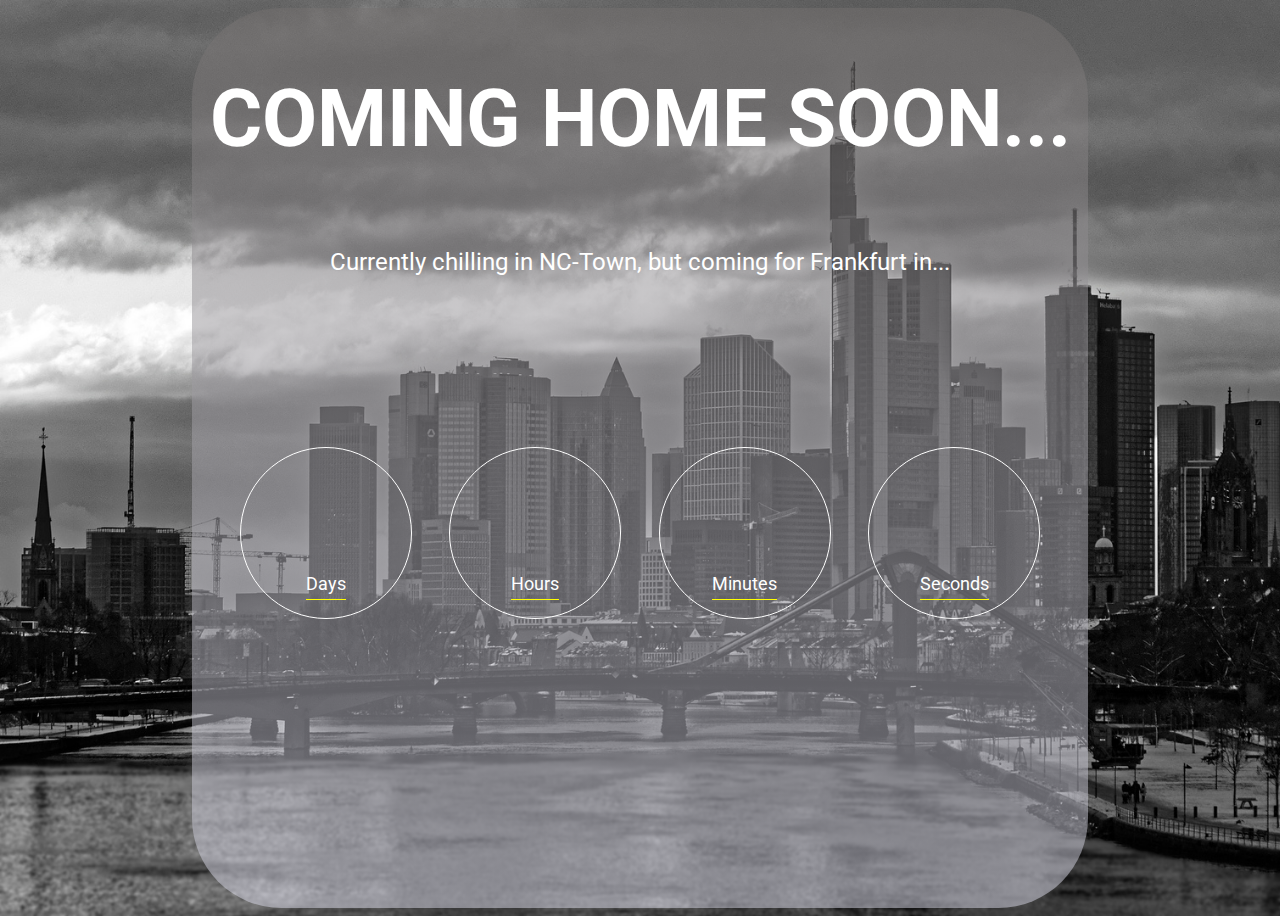
<file: src-counter/counter.html>
<!DOCTYPE html>
<html lang="en">
<head>
    <meta charset="UTF-8">
    <meta name="viewport" content="width=device-width, initial-scale=1.0">
    <link href="https://fonts.googleapis.com/css2?family=Roboto:wght@400;700&display=swap" rel="stylesheet">
    <link rel = "stylesheet" href = "counter.css">
    <title>Animated Counter</title>
</head>
<body>
   <main class = "main__container">
       <header class = "main__header">
            <h1>COMING HOME SOON...</h1>
            <p>Currently chilling in NC-Town, but coming for Frankfurt in...</p>
       </header>
       <section class = "main__ctn">
           <div class = "counter">
               <div class = "counter__days">
                    <p id = "count"> </p>
               </div>   
                <p id = "counter__text">Days</p>
           </div>
           <div class = "counter">
               <div class = "counter__hours">
                   <p id = "count"> </p>
               </div>
                <p id = "counter__text">Hours</p>
           </div>
           <div class = "counter">
               <div class = "counter__minutes">
                   <p id = "count"> </p>
               </div>
                <p id = "counter__text">Minutes</p>
           </div>
           <div class = "counter">
               <div class = "counter__seconds">
                   <p id = "count"> </p>
               </div>
                <p id = "counter__text">Seconds</p>
           </div>
       </section>
       <footer class = "main__ft">
       </footer>
    </main>
</body>
<script src = "counter.js" ref = "javascript"></script>
</html>
</file>
<file: src-css-animations/style.css>
@import url(../src-css-animations/components/swiggle.css);
@import url(../src-css-animations/components/close.css);
@import url(../src-css-animations/components/shadow.css);
@import url(../src-css-animations/components/flipcard.css);
@import url(../src-css-animations/components/type.css);
@import url(../src-css-animations/components/toggle.css);
@import url(../src-css-animations/components/progress.css);
@import url(../src-css-animations/components/hamburger.css);
@import url(../src-css-animations/components/register.css);
@import url(../src-css-animations/components/mobile.css);
@import url(../src-css-animations/components/pagetabs.css);


/* Typography Rules */ 

body {
    background-color: #444;
    color: #000;
    font-family: 'Roboto', sans-serif;
}

/* Layout Rules*/
.main__container {
    display: grid;
    border: 1px solid red;
    width: 80vw;
    height: 100%;
    margin: auto;
    grid-template-columns: repeat(3, 1fr);
    grid-template-rows: 140px 300px 150vh 1fr 100px;
    grid-template-areas: 
    "hd hd hd"
    "ts ts ts"
    "main1 main1 main1"
    "main2 main2 main2"
    "ft ft ft";
    background-color: #fff;
}

.header__container {
    grid-area: hd;
    margin: 10px;
    border: 1px solid red
}

.nav__container {
    grid-area: nav;
    margin: 10px
}

.teaser__container {
    grid-area: ts;
    border: 1px solid red;
    margin: 10px;
}

.css__container {
    grid-area: main1;
    border: 1px solid red;
    margin: 10px;
    display: flex;
    flex-direction: row;
    flex-wrap: wrap;
    justify-content: space-evenly;

}

.js__container {
    grid-area: main2;
    border: 1px solid red;
    margin: 10px;
    display: flex;
    flex-direction: row;
    flex-wrap: wrap;
    justify-content: space-evenly;

}

.ft__container {
    grid-area: ft;
    border: 1px solid red;
    margin: 10px;
}

/* Theme Style */
.nav__container ul li {
    list-style: none;
    font-size: 25px;
}

#navbar__list {
    display: flex;
    flex-direction: row;
    justify-content: space-around;
    margin-top: 40px;
}

/* Content Boxes */
.animation__box {
    display: flex;
    flex-direction: column;
    justify-content: center;
    align-items: center;
    width: 20vw;
    height: 35vh;
    border: 1px solid red;
    margin: 5px;
}

.animation {
    display: flex;
    flex-direction: row;
    justify-content: space-evenly;
    flex-wrap: wrap;
    width: 80%
}

.description__box {
    justify-self: end;
    height: 20%;
    margin-top: auto;
    margin-bottom: 30px;
}

.description__heading {
    border-bottom: 2px solid black;

}

.placeholder__box {
    height: 70px;
}

.validator__box {
    display: flex;
    flex-direction: row;
    justify-content: flex-end;
    align-items: center;
    width: 90%;
    height: 70vh;
    margin: 5px;
    background-image: url(../src-counter/skyline.jpg);
    background-size: cover;
}

.javascript__box {
    display: flex;
    flex-direction: column;
    justify-content: center;
    align-items: center;
    width: 90%;
    height: 80vh;
    margin: 5px;
}
</file>
<file: src-counter/counter.css>
/* Typography rules */

body {
    font-family: 'Roboto', sans-serif;
    background-image: url(../src-counter/skyline.jpg);
    background-size: cover;
}

h1 {
    color: #fff;
    font-size: 5em;
}

p {
    color: #fff;
    font-size: 1.5em;
    line-height: 1.6em;
}


/* Layout Rules */
.main__container {
    display: grid;
    margin: auto;
    width: 70vw;
    height: 100vh;
    grid-gap: 10px;
    border-radius: 10%;
    grid-template-rows: 300px 1fr 150px;
    grid-template-columns: repeat(4, 1fr);
    grid-template-areas: 
    "hd hd hd hd"
    "ctn ctn ctn ctn"
    "ft ft ft ft";
    background: rgb(220,220,235);
    background: linear-gradient(0deg, rgba(220,220,235,0.49343487394957986) 0%, rgba(116,112,111,0.5214460784313726) 100%);
}

.main__header {
    grid-area: hd;
    display: flex;
    flex-direction: column;
    align-items: center;
    margin: 10px
}

.main__ctn {
    grid-area: ctn;
    display: flex;
    flex-direction: row;
    justify-content: space-evenly;
    align-items: center;
    margin: 10px
}

.main__ft {
    grid-area: ft;
    margin: 10px;
    display: flex;
    flex-direction: row;
    justify-content: center;
    align-items: center;
}

/* Theme styling */

.counter {
    width: 170px;
    height: 170px;
    border-radius: 50%;
    border: 1px solid white;
    display: flex;
    flex-direction: column;
    align-items: center;
    justify-content: flex-end;
}

.counter__days {
    border-radius: 1px solid red;
    display: flex; 
    flex-direction: column;
    justify-content: center;
    align-items: center;
    width: 100px;
    height: 50px;
}

.counter__hours {
    border-radius: 1px solid red;
    display: flex; 
    flex-direction: column;
    justify-content: center;
    align-items: center;
    width: 100px;
    height: 50px;
}

.counter__minutes {
    border-radius: 1px solid red;
    display: flex; 
    flex-direction: column;
    justify-content: center;
    align-items: center;
    width: 100px;
    height: 50px;
}

.counter__seconds {
    border-radius: 1px solid red;
    display: flex; 
    flex-direction: column;
    justify-content: center;
    align-items: center;
    width: 100px;
    height: 50px;
}

#count {
    font-size: 60px;
    color: yellow
}

#counter__text {
    border-bottom: 1px solid yellow;
    font-size: 18px;
}

.button {
    font-size: 25px;
    padding: 20px;
    background-color: #444;
    color: yellow;
    margin: 50px;
    height: 100px;
    width: 200px;
}
</file>
